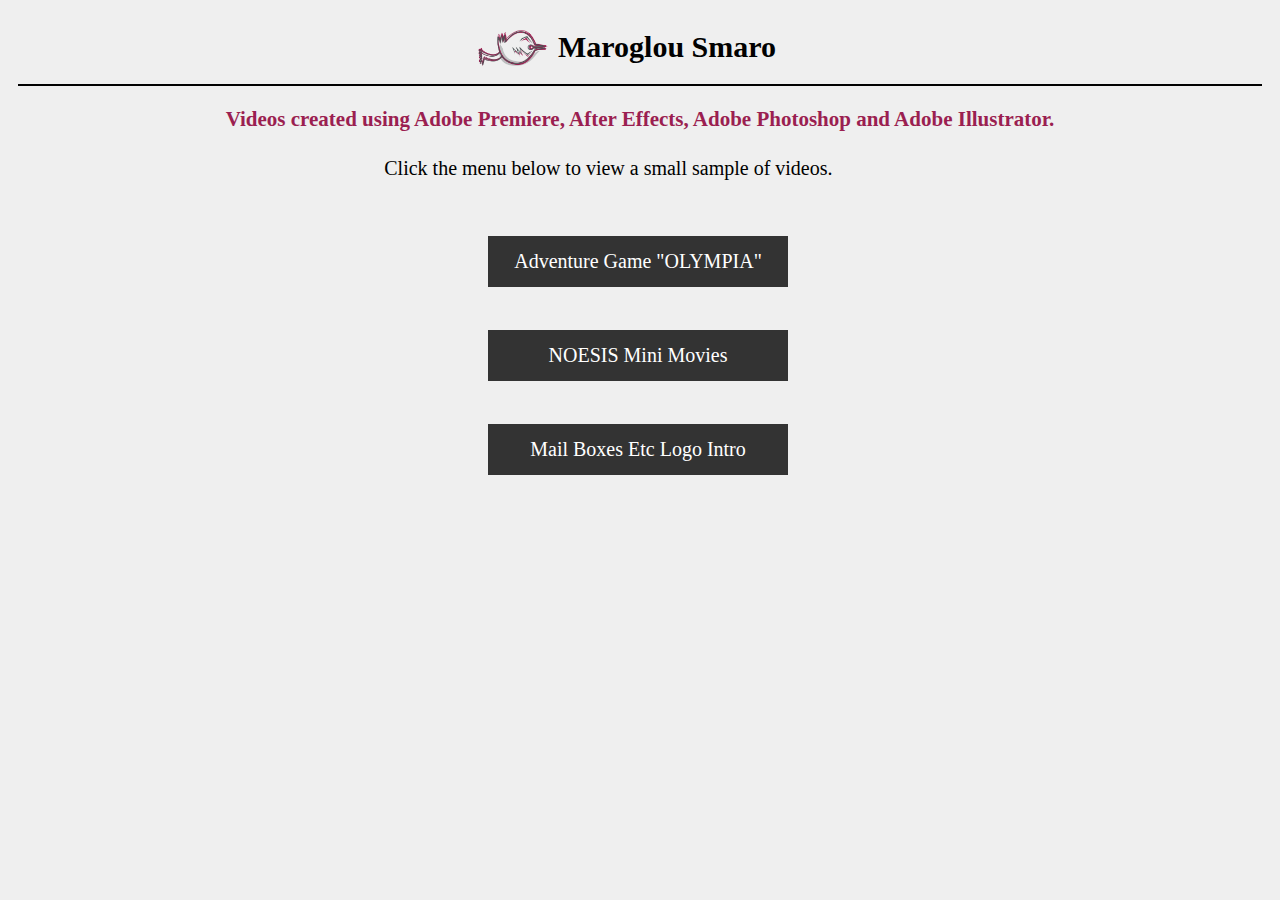
<file: index.html>
<!DOCTYPE html>
<html>
<head>
  <meta charset="utf-8">
  <meta name="viewport" content="width=device-width">
  <title>Some Videos Samples</title>
  <link rel="stylesheet" href="mystyle.css">
</head>

<body>

<header>
    <img src="logo.png"><h1 title="Video Samples">Maroglou Smaro</h1>
  <h3>Videos created using Adobe Premiere, After Effects, Adobe Photoshop and Adobe Illustrator.</h3>
</header>

<main>
<figure>	
</figure>
  <p>Click the menu below to view a small sample of videos.
  </p>


<main>

<br>
<nav>
<ul>
<li><a href="olympia.html">Adventure Game "OLYMPIA"</a></li>
</ul>
</nav>

<br>
<nav>
<ul>
<li><a>NOESIS Mini Movies</a></li>
</ul>
</nav>

<br>
<nav>
<ul>
<li><a href="mbe_logo.html">Mail Boxes Etc Logo Intro</a></li>
</ul>
</nav>

</body>
</html>
</file>
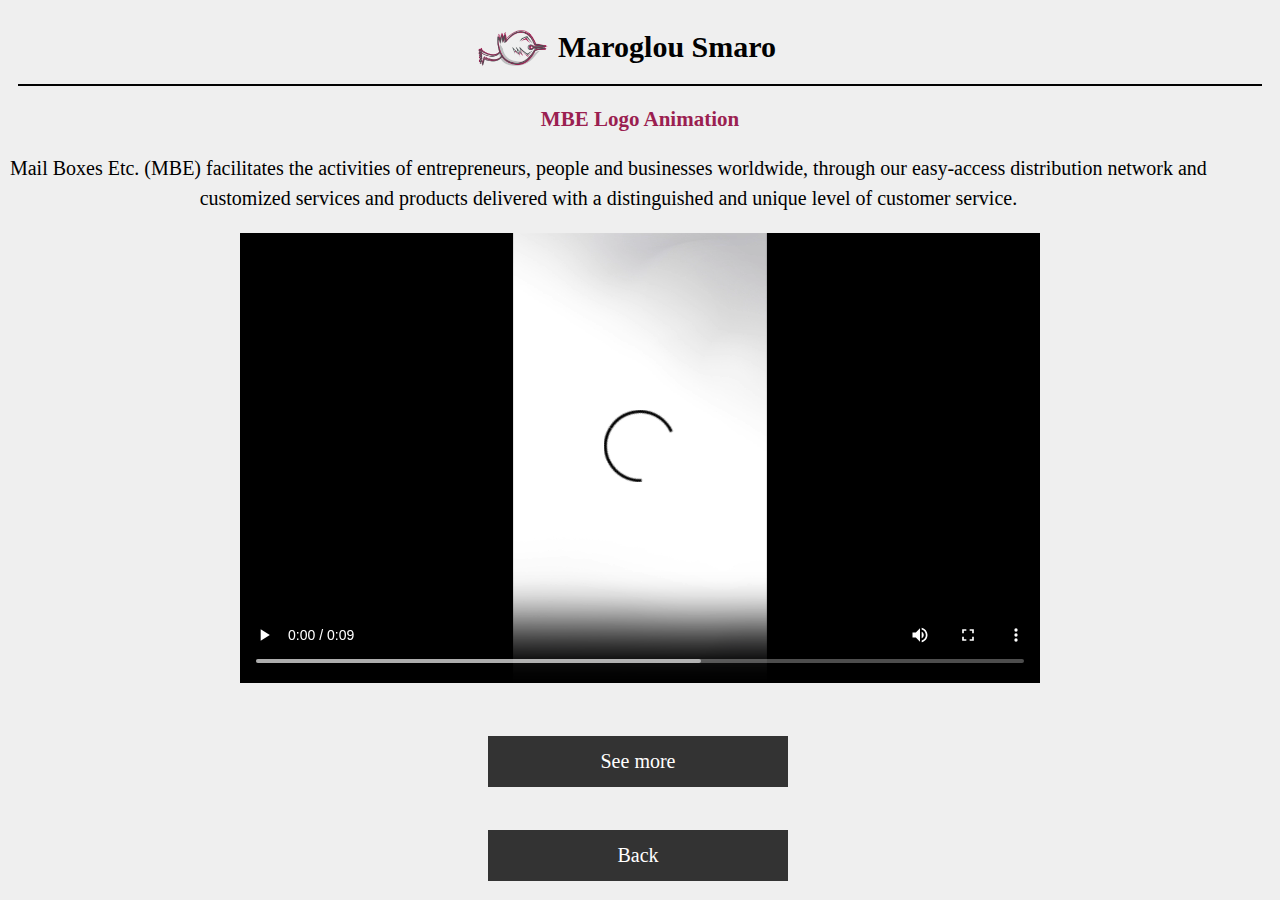
<file: mbe_logo.html>
<!DOCTYPE html>
<html>
<head>
  <meta charset="utf-8">
  <meta name="viewport" content="width=device-width">
  <title>Some Videos Samples</title>
  <link rel="stylesheet" href="mystyle.css">
</head>

<body>

<header>
    <img src="logo.png"><h1 title="Video Samples">Maroglou Smaro</h1>
  <h3>
MBE Logo Animation  

</h3>
</header>

<main>
  <p>Mail Boxes Etc. (MBE) facilitates the activities of entrepreneurs, people and businesses worldwide, through our easy-access distribution network and customized services and products delivered with a distinguished and unique level of customer service.
  </p>

<figure>  
<video width="800" controls>
  <source src="mbe video vertical_1_1.mp4" type="video/mp4">
</video>
</figure>

<main>

<br>
<nav>
<ul>
<li><a href="https://smaromaroglou.wixsite.com/freebird/olympia/" target="_blank">See more</a></li>
</ul>
</nav>

<br>
<nav>
<ul>
<li><a href="Video-Samples.html">Back</a></li>
</ul>
</nav>

</body>

</html>
</file>
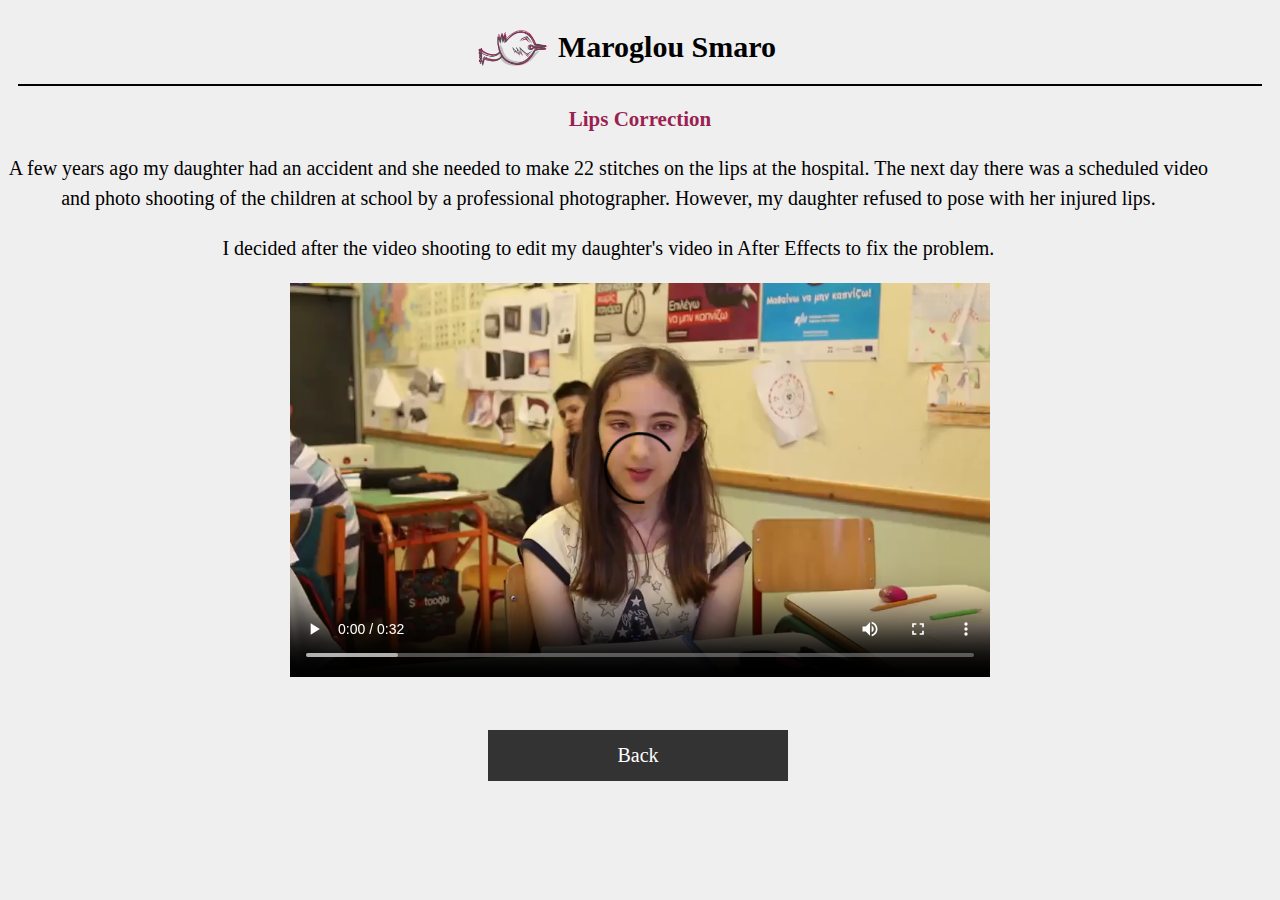
<file: melpo.html>
<!DOCTYPE html>
<html>
<head>
  <meta charset="utf-8">
  <meta name="viewport" content="width=device-width">
  <title>Some Videos Samples</title>
  <link rel="stylesheet" href="mystyle.css">
</head>

<body>

<header>
    <img src="logo.png"><h1 title="Video Samples">Maroglou Smaro</h1>
  <h3>
Lips Correction

</h3>
</header>

<main>
  <p>A few years ago my daughter had an accident and she needed to make 22 stitches on the lips at the hospital. The next day there was a scheduled video and photo shooting of the children at school by a professional photographer. However, my daughter refused to pose with her injured lips.
  </p>
  <p>I decided after the video shooting to edit my daughter's video in After Effects to fix the problem.</p>

<figure>  
<video width="700" controls>
  <source src="Melpo.mp4" type="video/mp4">
</video>
</figure>

<main>


<br>
<nav>
<ul>
<li><a href="Video-Samples.html">Back</a></li>
</ul>
</nav>

</body>

</html>
</file>
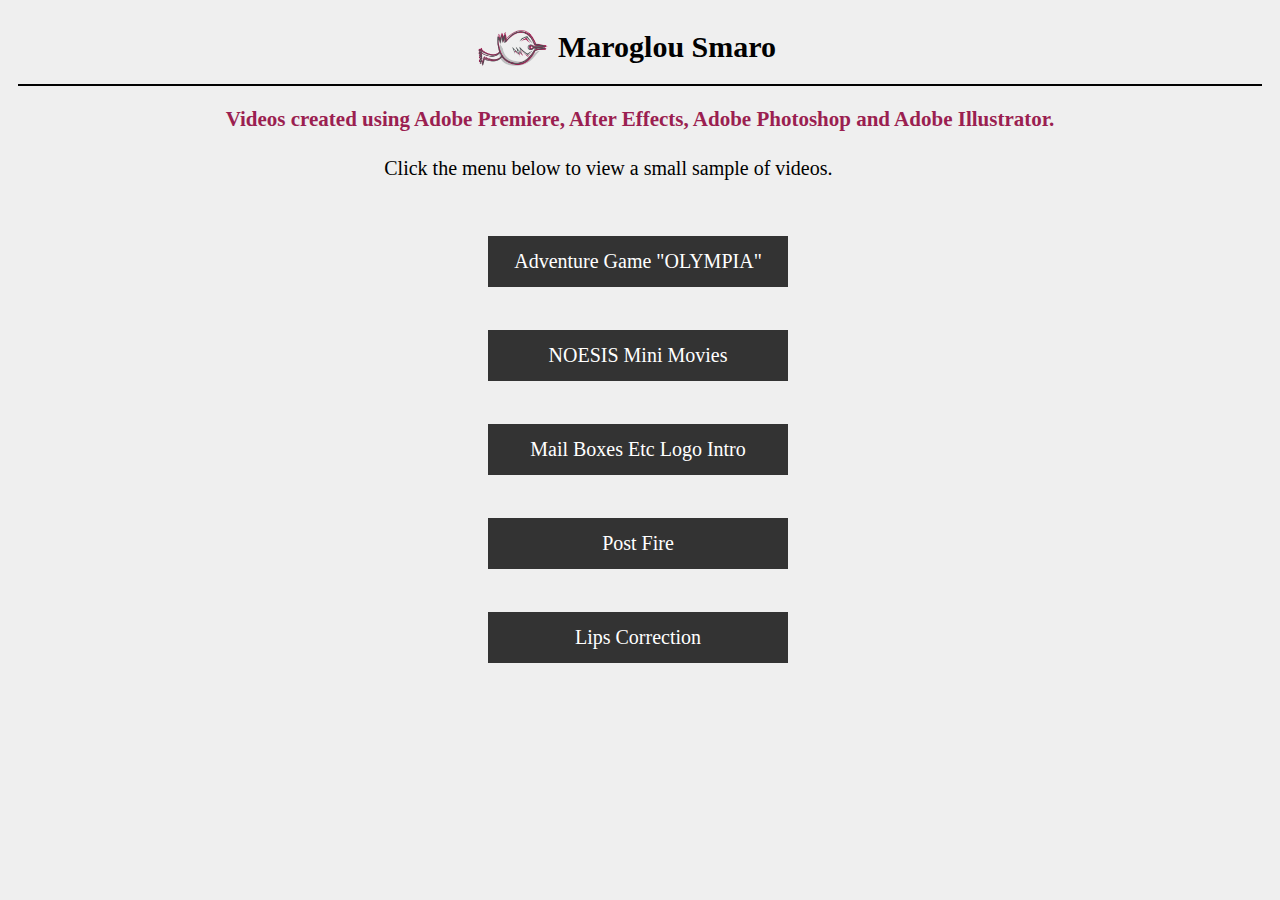
<file: Video-Samples.html>
<!DOCTYPE html>
<html>
<head>
  <meta charset="utf-8">
  <meta name="viewport" content="width=device-width">
  <title>Some Videos Samples</title>
  <link rel="stylesheet" href="mystyle.css">
</head>

<body>

<header>
    <img src="logo.png"><h1 title="Video Samples">Maroglou Smaro</h1>
  <h3>Videos created using Adobe Premiere, After Effects, Adobe Photoshop and Adobe Illustrator.</h3>
</header>

<main>
<figure>	
</figure>
  <p>Click the menu below to view a small sample of videos.
  </p>


<main>

<br>
<nav>
<ul>
<li><a href="olympia.html">Adventure Game "OLYMPIA"</a></li>
</ul>
</nav>

<br>
<nav>
<ul>
<li><a href="noesis.html">NOESIS Mini Movies</a></li>
</ul>
</nav>

<br>
<nav>
<ul>
<li><a href="mbe_logo.html">Mail Boxes Etc Logo Intro</a></li>
</ul>
</nav>
  
<br>
<nav>
<ul>
<li><a href="post-fire.html">Post Fire</a></li>
</ul>
</nav>

<br>
<nav>
<ul>
<li><a href="melpo.html">Lips Correction</a></li>
</ul>
</nav>

</body>
</html>
</file>
<file: mystyle.css>
body{
font-family:Trebuchet;
font-size:20px;
background-color:#efefef;
}
h1{
	font-size:30px;
	color:#010101;
	text-align:left;
	border-bottom:2px solid #010101;
	margin:10px;
	padding:20px;
}
h2{
	font-size:27px;
	color:orange;
	text-align:center;
}
h3{
	font-size:21px;
	color:#9b1f51;
	text-align:center;
}
img{
	width:70px;
	float:left;
	margin-top:20px;
	margin-left:470px;
	margin-right:10px;
	margin-bottom:20px;
	
	/*box-shadow: 0px 0px 35px -10px rgba(0, 0, 0, 0.75);*/
	/*box-shadow: 5px 5px 15px 10px rgba(0, 0, 0, 0.75);*/
}
p{
	line-height:1.5em;
	width:95%;
	text-align:center;
}
ul {
	list-style-type: none;
    background-color: #333;
	overflow:hidden;
	padding:0px;
	margin:10px;
	margin-left:480px;
    width:300px;
    
}
li{
	float:center;
	background-color: #333;
	border-right:0px solid #bbb;
	}

a {
  display: block;
  color: white;
  text-align: center;
  text-decoration: none;
  background-color: #333;
  padding: 14px 16px;
  }
a:hover {
  background-color: #9b1f51;
   }
  
br {
	clear:both;
}

figure {
  padding:0px
  margin:0px
}

figcaption{
	font-size:12px;
	text-align:center;
}

video{
	margin:0 auto;
	display:block;
}
</file>
